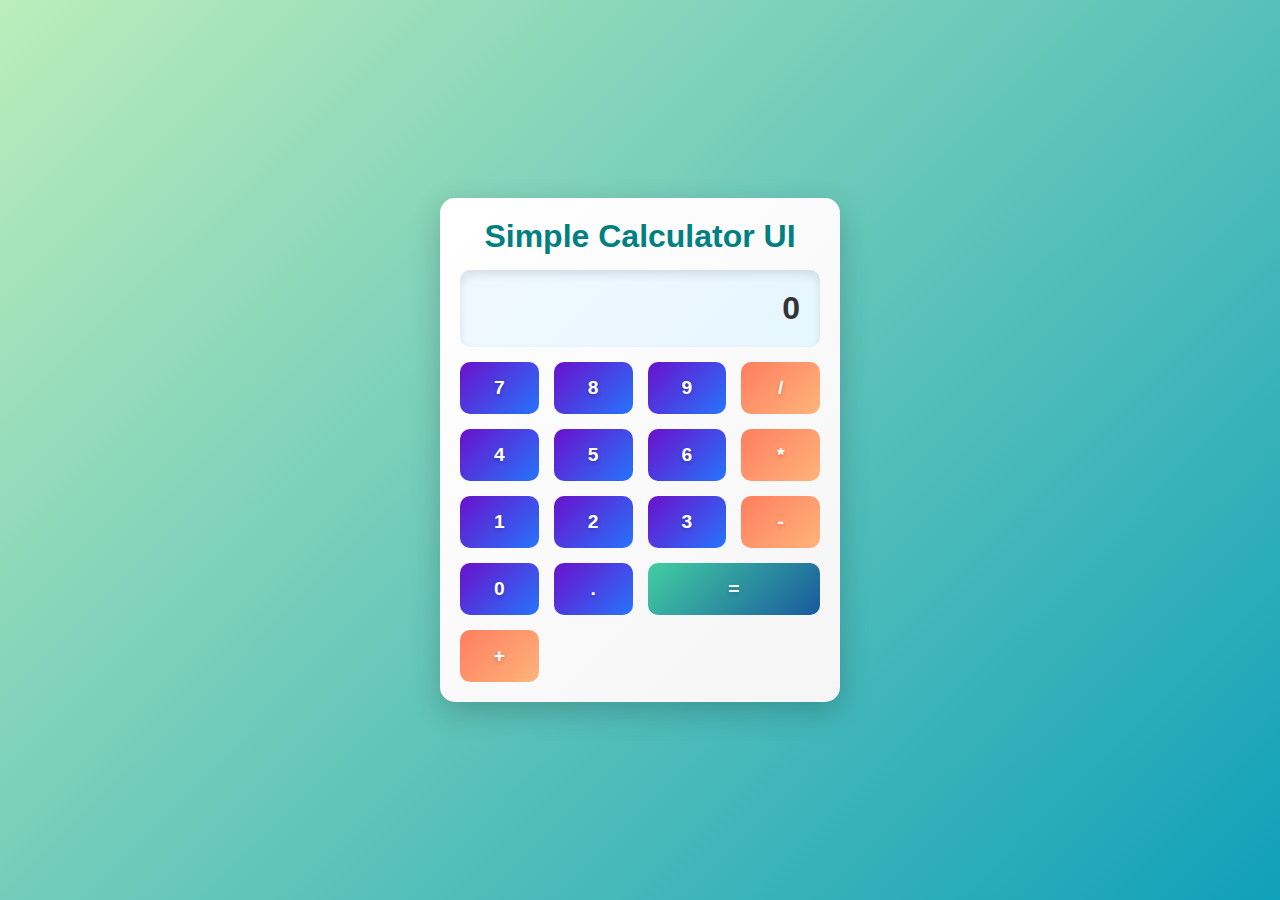
<file: project1-simple-calculator-ui/index.html>
<!DOCTYPE html>
<html lang="en">
<head>
  <meta charset="UTF-8">
  <meta name="viewport" content="width=device-width, initial-scale=1.0">
  <title>Calculator UI</title>
  <link rel="stylesheet" href="style.css">
</head>
<body>
   
  <div class="calculator">
    <h1>Simple Calculator UI</h1>
    <div class="calculator-screen">0</div>
    <div class="calculator-buttons">
      <button class="button">7</button>
      <button class="button">8</button>
      <button class="button">9</button>
      <button class="button function">/</button>
      <button class="button">4</button>
      <button class="button">5</button>
      <button class="button">6</button>
      <button class="button function">*</button>
      <button class="button">1</button>
      <button class="button">2</button>
      <button class="button">3</button>
      <button class="button function">-</button>
      <button class="button">0</button>
      <button class="button">.</button>
      <button class="button equal">=</button>
      <button class="button function">+</button>
    </div>
  </div>
</body>
</html>
</file>
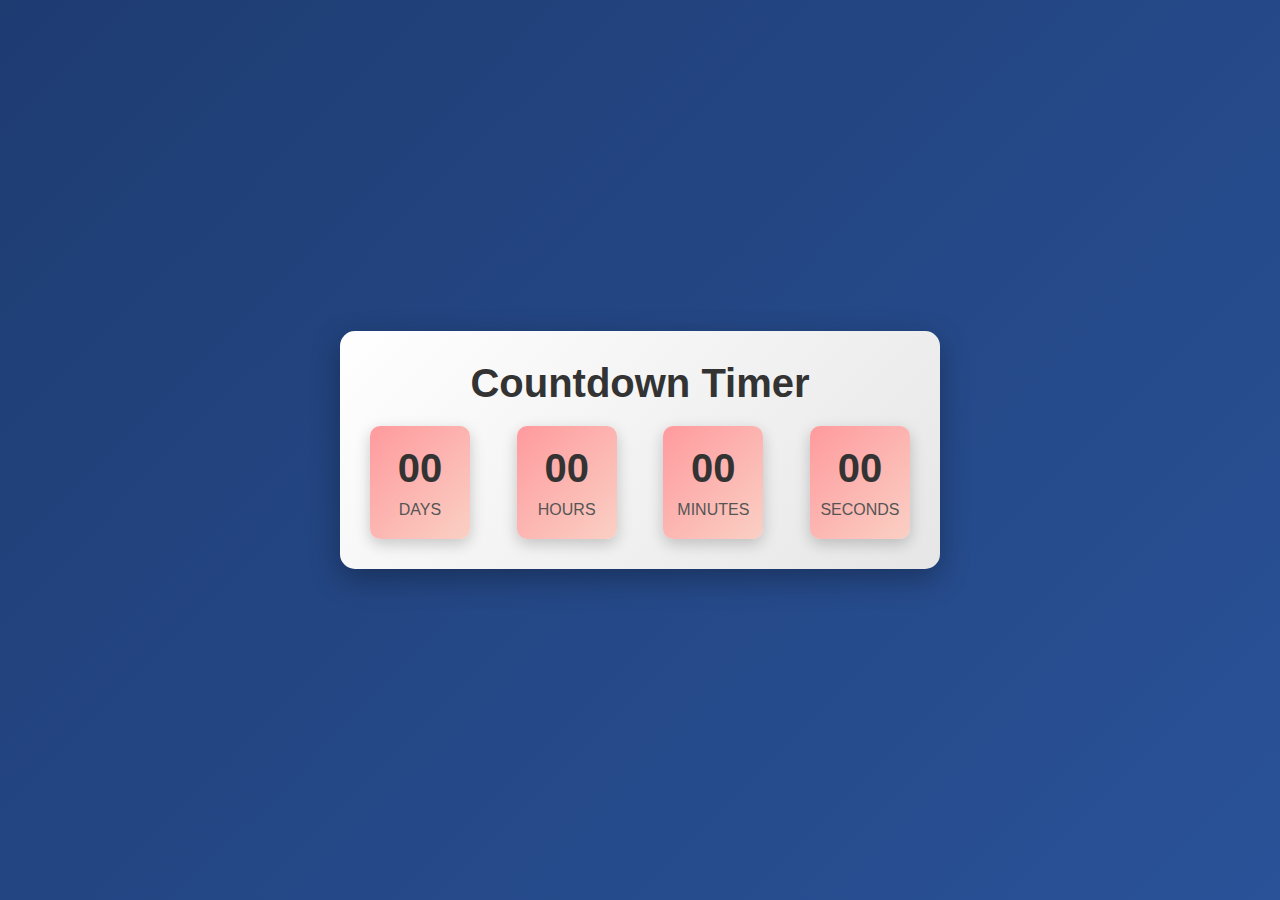
<file: project2-countdown-timer-ui/index.html>
<!DOCTYPE html>
<html lang="en">
<head>
  <meta charset="UTF-8">
  <meta name="viewport" content="width=device-width, initial-scale=1.0">
  <title>Countdown Timer</title>
  <link rel="stylesheet" href="style.css">
</head>
<body>
  <div class="countdown-timer">
    <h1>Countdown Timer</h1>
    <div class="timer-display">
      <div class="time-box">
        <span class="time" id="days">00</span>
        <span class="label">Days</span>
      </div>
      <div class="time-box">
        <span class="time" id="hours">00</span>
        <span class="label">Hours</span>
      </div>
      <div class="time-box">
        <span class="time" id="minutes">00</span>
        <span class="label">Minutes</span>
      </div>
      <div class="time-box">
        <span class="time" id="seconds">00</span>
        <span class="label">Seconds</span>
      </div>
    </div>
  </div>
</body>
</html>
</file>
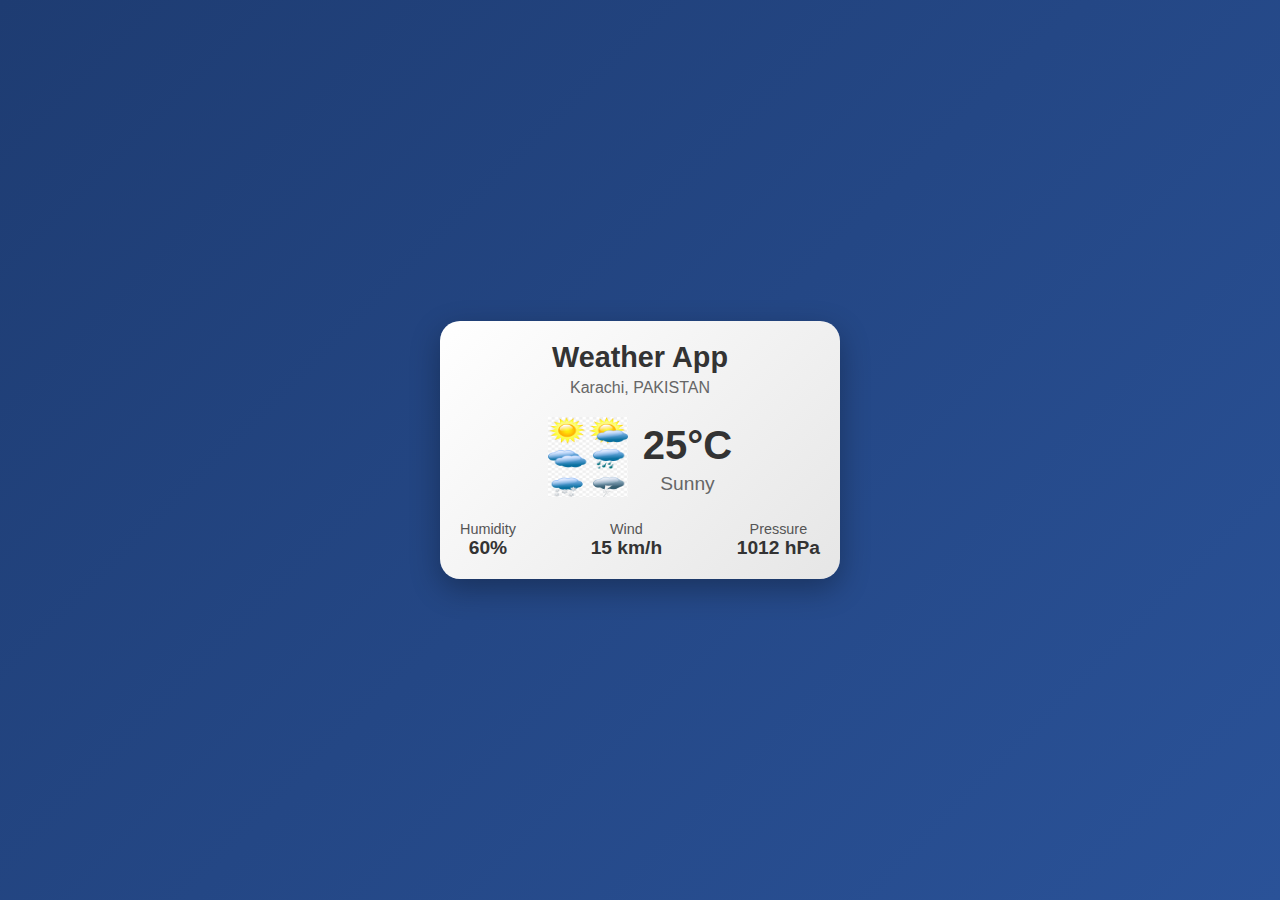
<file: project3-weather-ui/index.html>
<!DOCTYPE html>
<html lang="en">
  <head>
    <meta charset="UTF-8" />
    <meta name="viewport" content="width=device-width, initial-scale=1.0" />
    <title>Weather App</title>
    <link rel="stylesheet" href="style.css" />
  </head>
  <body>
    <div class="weather-app">

      <div class="weather-header">
        <h1>Weather App</h1>
        <p id="location">Karachi, PAKISTAN</p>
      </div>

      <div class="weather-info">
        <div class="icon">
          <img src="weather.png" alt="Weather Icon" />
        </div>

        <div class="temperature">
          <h2 id="temperature">25°C</h2>
          <p id="description">Sunny</p>
        </div>
      </div>

      <div class="details">
        <div class="detail">
          <p>Humidity</p>
          <span id="humidity">60%</span>
        </div>

        <div class="detail">
          <p>Wind</p>
          <span id="wind">15 km/h</span>
        </div>

        <div class="detail">
          <p>Pressure</p>
          <span id="pressure">1012 hPa</span>
        </div>
        
      </div>
    </div>
  </body>
</html>
</file>
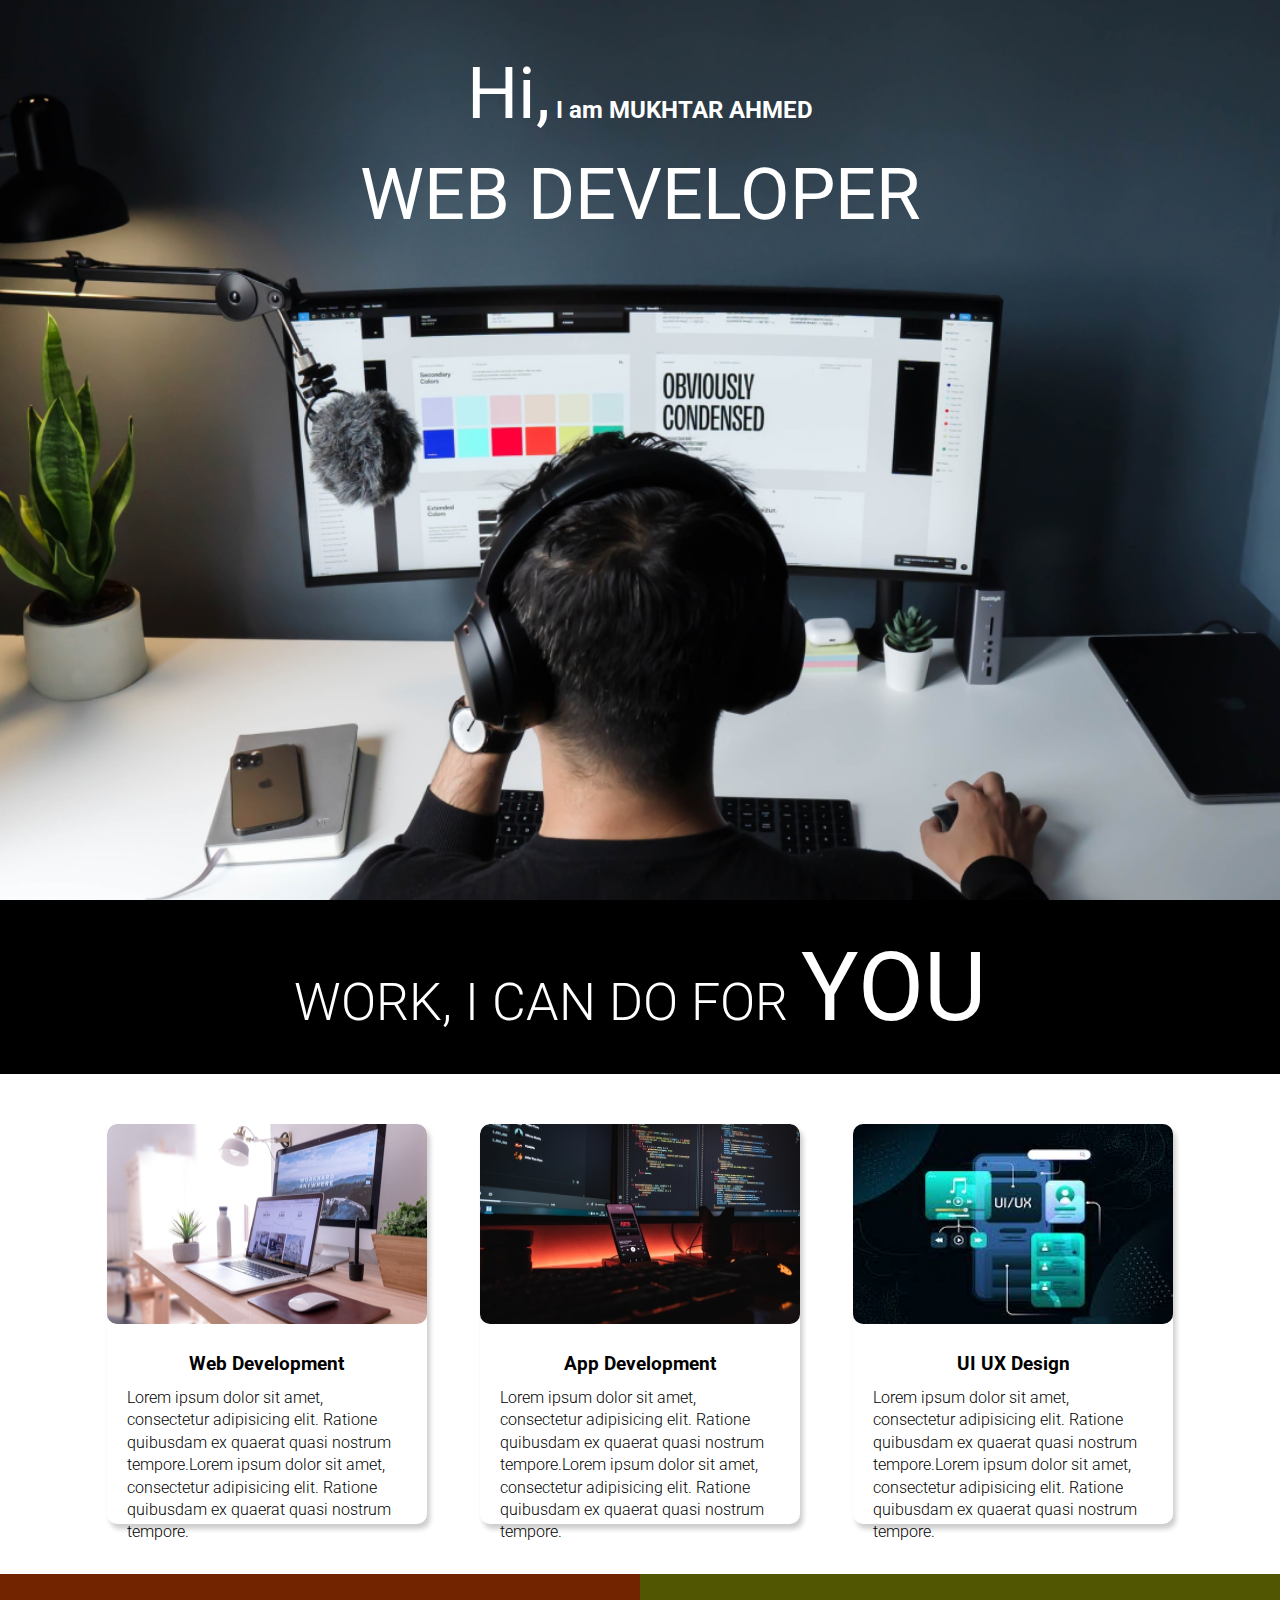
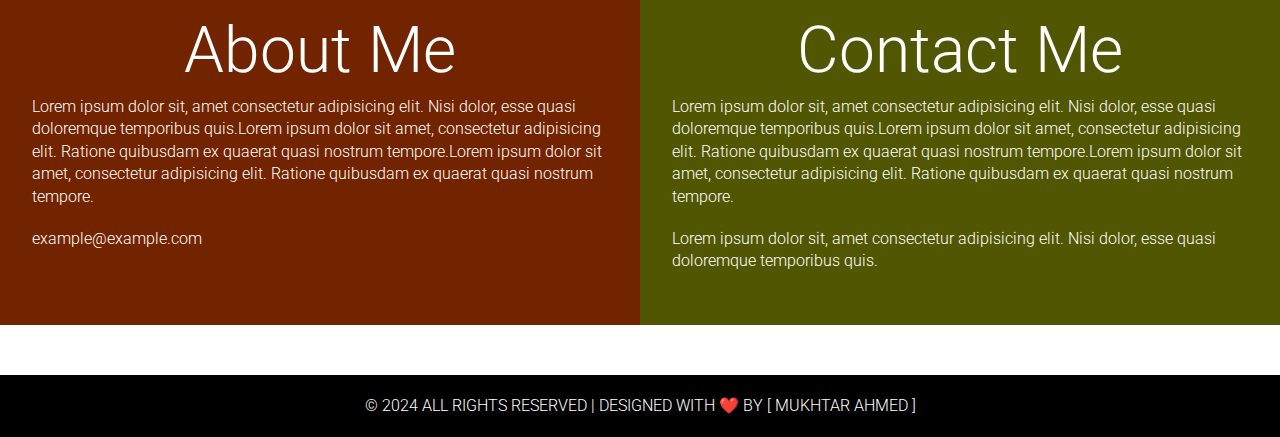
<file: project4-developer-landing-page/index.html>
<!DOCTYPE html>
<html lang="en">
  <head>
    <title>Developer | Landing Page</title>
    <link rel="stylesheet" href="style.css" />
  </head>
  <body>

    <section class="hero_section">
      <div class="text_container">
        <h2><span class="lg_text">Hi,</span> I am MUKHTAR AHMED</h2>
        <h1 class="lg_text">WEB DEVELOPER</h1>
      </div>
    </section>

    <section class="black_box">
      <h2>WORK, I CAN DO FOR <span>YOU</span></h2>
    </section>

    <section class="work">
      <div class="grid_item">
        <div class="card">
          <div class="image_container">
            <img src="images/web.png" alt="web development" />
          </div>
          <div class="card_content">
            <h3>Web Development</h3>
            <p>
              Lorem ipsum dolor sit amet, consectetur adipisicing elit. Ratione
              quibusdam ex quaerat quasi nostrum tempore.Lorem ipsum dolor sit amet, consectetur adipisicing elit. Ratione
              quibusdam ex quaerat quasi nostrum tempore.
            </p>
          </div>
        </div>
      </div>
      <div class="grid_item">
        <div class="card">
          <div class="image_container">
            <img src="images/mobile.png" alt="app development" />
          </div>
          <div class="card_content">
            <h3>App Development</h3>
            <p>
              Lorem ipsum dolor sit amet, consectetur adipisicing elit. Ratione
              quibusdam ex quaerat quasi nostrum tempore.Lorem ipsum dolor sit amet, consectetur adipisicing elit. Ratione
              quibusdam ex quaerat quasi nostrum tempore.
            </p>
          </div>
        </div>
      </div>
      <div class="grid_item">
        <div class="card">
          <div class="image_container">
            <img src="images/uiux.jpeg" alt="web development" />
          </div>
          <div class="card_content">
            <h3>UI UX Design</h3>
            <p>
              Lorem ipsum dolor sit amet, consectetur adipisicing elit. Ratione
              quibusdam ex quaerat quasi nostrum tempore.Lorem ipsum dolor sit amet, consectetur adipisicing elit. Ratione
              quibusdam ex quaerat quasi nostrum tempore.
            </p>
          </div>
        </div>
      </div>
    </section>

    <section class="bottom_section">

      <div class="about">
        <h2>About Me</h2>
        <p>
          Lorem ipsum dolor sit, amet consectetur adipisicing elit. Nisi dolor,
          esse quasi doloremque temporibus quis.Lorem ipsum dolor sit amet, consectetur adipisicing elit. Ratione
          quibusdam ex quaerat quasi nostrum tempore.Lorem ipsum dolor sit amet, consectetur adipisicing elit. Ratione
          quibusdam ex quaerat quasi nostrum tempore.
        </p>
        <p>example@example.com</p>
      </div>

      <div class="contact">
        <h2>Contact Me</h2>
        <p>
          Lorem ipsum dolor sit, amet consectetur adipisicing elit. Nisi dolor,
          esse quasi doloremque temporibus quis.Lorem ipsum dolor sit amet, consectetur adipisicing elit. Ratione
          quibusdam ex quaerat quasi nostrum tempore.Lorem ipsum dolor sit amet, consectetur adipisicing elit. Ratione
          quibusdam ex quaerat quasi nostrum tempore.
        </p>
        <p>
          Lorem ipsum dolor sit, amet consectetur adipisicing elit. Nisi dolor,
          esse quasi doloremque temporibus quis.
        </p>
      </div>
    </section>

    <footer>
      © 2024 All Rights Reserved | Designed with ❤️ by [ Mukhtar Ahmed ]
    </footer>
  </body>
</html>
</file>
<file: project1-simple-calculator-ui/style.css>
* {
    margin: 0;
    padding: 0;
    box-sizing: border-box;
  }
  
  body {
    font-family: 'Poppins', sans-serif;
    background: linear-gradient(135deg, #bbedbb, #10a0b9);
    display: flex;
    justify-content: center;
    align-items: center;
    min-height: 100vh;
    margin: 0;
  }

  h1{
    text-align: center;
    color:teal;
  }
  
  .calculator {
    background: linear-gradient(135deg,#ffffff, #f5f5f5);
    border-radius: 15px;
    box-shadow: 0 10px 30px rgba(0, 0, 0, 0.2);
    padding: 20px;
    width: 400px;
    display: flex;
    flex-direction: column;
    gap: 15px;
  }
  
  .calculator-screen {
    background: linear-gradient(135deg, #f0f8ff, #e6f7ff);
    border-radius: 10px;
    padding: 20px;
    font-size: 2rem;
    text-align: right;
    color: #333;
    box-shadow: inset 0 5px 10px rgba(0, 0, 0, 0.1);
    font-weight: bold;
    overflow-x: auto;
  }
  
  .calculator-buttons {
    display: grid;
    grid-template-columns: repeat(4, 1fr);
    gap: 15px;
  }
  
  .button {
    background: linear-gradient(135deg, #6a11cb, #2575fc);
    color: white;
    font-size: 1.2rem;
    font-weight: bold;
    border: none;
    border-radius: 10px;
    padding: 15px;
    cursor: pointer;
    transition: transform 0.2s ease, box-shadow 0.2s ease;
    text-shadow: 0 2px 4px rgba(0, 0, 0, 0.2);
  }
  
  .button:hover {
    transform: translateY(-5px);
    box-shadow: 0 8px 15px rgba(0, 0, 0, 0.3);
  }
  
  .button:active {
    transform: translateY(0);
    box-shadow: none;
  }
  
  .button.function {
    background: linear-gradient(135deg, #ff7e5f, #feb47b);
  }
  
  .button.equal {
    background: linear-gradient(135deg, #43cea2, #185a9d);
    grid-column: span 2;
  }
  
  .button.zero {
    grid-column: span 2;
  }
  
  @media (max-width: 480px) {
    .calculator {
      width: 95%;
      padding: 15px;
    }
  
    .calculator-screen {
      font-size: 1.5rem;
      padding: 15px;
    }
  
    .button {
      font-size: 1rem;
      padding: 12px;
    }
  }
</file>
<file: project2-countdown-timer-ui/style.css>
* {
    margin: 0;
    padding: 0;
    box-sizing: border-box;
  }
  
  body {
    font-family: 'Poppins', sans-serif;
    background: linear-gradient(135deg, #1e3c72, #2a5298);
    color: #fff;
    display: flex;
    justify-content: center;
    align-items: center;
    min-height: 100vh;
    margin: 0;
    text-align: center;
  }
  
  .countdown-timer {
    background: linear-gradient(135deg, #ffffff, #e6e6e6);
    padding: 30px;
    border-radius: 15px;
    box-shadow: 0 10px 30px rgba(0, 0, 0, 0.3);
    width: 90%;
    max-width: 600px;
  }
  
  .countdown-timer h1 {
    font-size: 2.5rem;
    margin-bottom: 20px;
    color: #333;
  }
  
  .timer-display {
    display: flex;
    justify-content: space-between;
    gap: 15px;
  }
  
  .time-box {
    background: linear-gradient(135deg, #ff9a9e, #fad0c4);
    border-radius: 10px;
    padding: 20px;
    width: 100%;
    max-width: 100px;
    display: flex;
    flex-direction: column;
    align-items: center;
    box-shadow: 0 5px 15px rgba(0, 0, 0, 0.2);
  }
  
  .time {
    font-size: 2.5rem;
    font-weight: bold;
    color: #333;
  }
  
  .label {
    margin-top: 10px;
    font-size: 1rem;
    color: #555;
    text-transform: uppercase;
  }
  
  @media (max-width: 480px) {
    .timer-display {
      flex-direction: column;
      gap: 20px;
    }
  
    .time-box {
      padding: 15px;
      max-width: 100%;
    }
  
    .time {
      font-size: 2rem;
    }
  
    .label {
      font-size: 0.9rem;
    }
  }
</file>
<file: project3-weather-ui/style.css>
* {
    margin: 0;
    padding: 0;
    box-sizing: border-box;
  }
  
  body {
    font-family: 'Poppins', sans-serif;
    background: linear-gradient(135deg, #1e3c72, #2a5298);
    display: flex;
    justify-content: center;
    align-items: center;
    min-height: 100vh;
    margin: 0;
    color: #fff;
  }
  
  .weather-app {
    background: linear-gradient(135deg, #ffffff, #e6e6e6);
    border-radius: 20px;
    box-shadow: 0 10px 30px rgba(0, 0, 0, 0.3);
    width: 90%;
    max-width: 400px;
    padding: 20px;
    text-align: center;
  }
  
  .weather-header {
    margin-bottom: 20px;
  }
  
  .weather-header h1 {
    font-size: 1.8rem;
    color: #333;
  }
  
  .weather-header p {
    font-size: 1rem;
    color: #666;
    margin-top: 5px;
  }
  
  .weather-info {
    display: flex;
    justify-content: center;
    align-items: center;
    margin-bottom: 20px;
  }
  
  .icon img {
    width: 80px;
    height: 80px;
  }
  
  .temperature {
    margin-left: 15px;
  }
  
  .temperature h2 {
    font-size: 2.5rem;
    color: #333;
  }
  
  .temperature p {
    font-size: 1.2rem;
    color: #666;
    margin-top: 5px;
  }
  
  .details {
    display: flex;
    justify-content: space-between;
    margin-top: 20px;
  }
  
  .detail {
    text-align: center;
  }
  
  .detail p {
    font-size: 0.9rem;
    color: #555;
  }
  
  .detail span {
    font-size: 1.2rem;
    color: #333;
    font-weight: bold;
  }
  
  @media (max-width: 480px) {
    .weather-app {
      width: 95%;
      padding: 15px;
    }
  
    .temperature h2 {
      font-size: 2rem;
    }
  
    .temperature p {
      font-size: 1rem;
    }
  
    .details {
      flex-direction: column;
      gap: 10px;
    }
  
    .detail span {
      font-size: 1rem;
    }
  }
</file>
<file: project4-developer-landing-page/style.css>
@import url("https://fonts.googleapis.com/css2?family=Roboto:ital,wght@0,100;0,300;0,400;0,500;0,700;0,900;1,100;1,300;1,400;1,500;1,700;1,900&display=swap");
* {
  margin: 0;
  padding: 0;
  box-sizing: border-box;
}

body {
  line-height: 1.4;
  font-weight: 300;
  font-family: "Roboto", sans-serif;
}

.hero_section {
  background-image: url(images/developer.png);
  min-height: 100vh;
  background-position: center;
  background-size: cover;
  background-repeat: no-repeat;
}
.text_container {
  color: white;
  max-width: 900px;
  margin: 0 auto;
  padding-top: 44px;
  text-align: center;
}

.image_container img{
  width:320px;
  height:200px;
  border-radius: 10px;

}
.lg_text {
  font-size: 72px;
  font-weight: 400;
}
.black_box {
  background-color: #000;
  padding: 20px;
}
.black_box h2 {
  font-size: 52px;
  color: white;
  text-align: center;
  font-weight: 300;
}

.black_box h2 span {
  font-weight: 400;
  font-size: 96px;
}
.work {
  display: grid;
  gap: 20px;
  grid-template-columns: repeat(auto-fit, minmax(320px, 1fr));

  max-width: 1100px;
  margin: 50px auto;
}
.grid_item {
  display: flex;
  justify-content: center;
  align-items: center;
}
.card {
  max-width: 320px;
  height: 400px;
  border-radius: 10px;
  box-shadow: 3px 5px 5px rgba(1, 1, 1, 0.2);
  transition: 0.2s ease-in-out;
}
.card:hover {
  transform: scale(1.04);
  box-shadow: 3px 5px 5px rgba(1, 1, 1, 0.3);
  transition: 0.2s ease-in-out;
}
.card_content {
  padding: 20px;
}
.card_content h3 {
  margin-bottom: 10px;
  text-align: center;
}
.bottom_section {
  display: flex;
  justify-content: space-around ;
  margin-bottom: 50px;
  
}
.contact {
  background-color: #515603;
}
.about {
  background-color: #722300;
}

.contact,
.about {
  min-height: 300px;
  padding: 32px;
  color: white;
}
.about h2,
.contact h2 {
  font-size: 64px;
  font-weight: 300;
  text-align: center;
}
.about p,
.contact p {
  margin-bottom: 20px;
}

footer {
  text-align: center;
  text-transform: uppercase;
  background-color: #000;
  padding: 20px;
  color: white;
}
@media (max-width: 786px) {
  .hero_section {
    min-height: 50vh;
  }
  .text_container {
    padding: 10px 0;
    text-align: center;
  }
  .lg_text {
    font-size: 32px;
  }
  .black_box h2 {
    font-size: 24px;
  }
  .black_box h2 span {
    font-weight: 400;
    font-size: 32px;
  }
  .bottom_section {
    flex-direction: column;
  }
  h1 {
    font-size: 32px;
  }
  .about h2,
  .contact h2 {
    font-size: 32px;
  }
}
</file>
